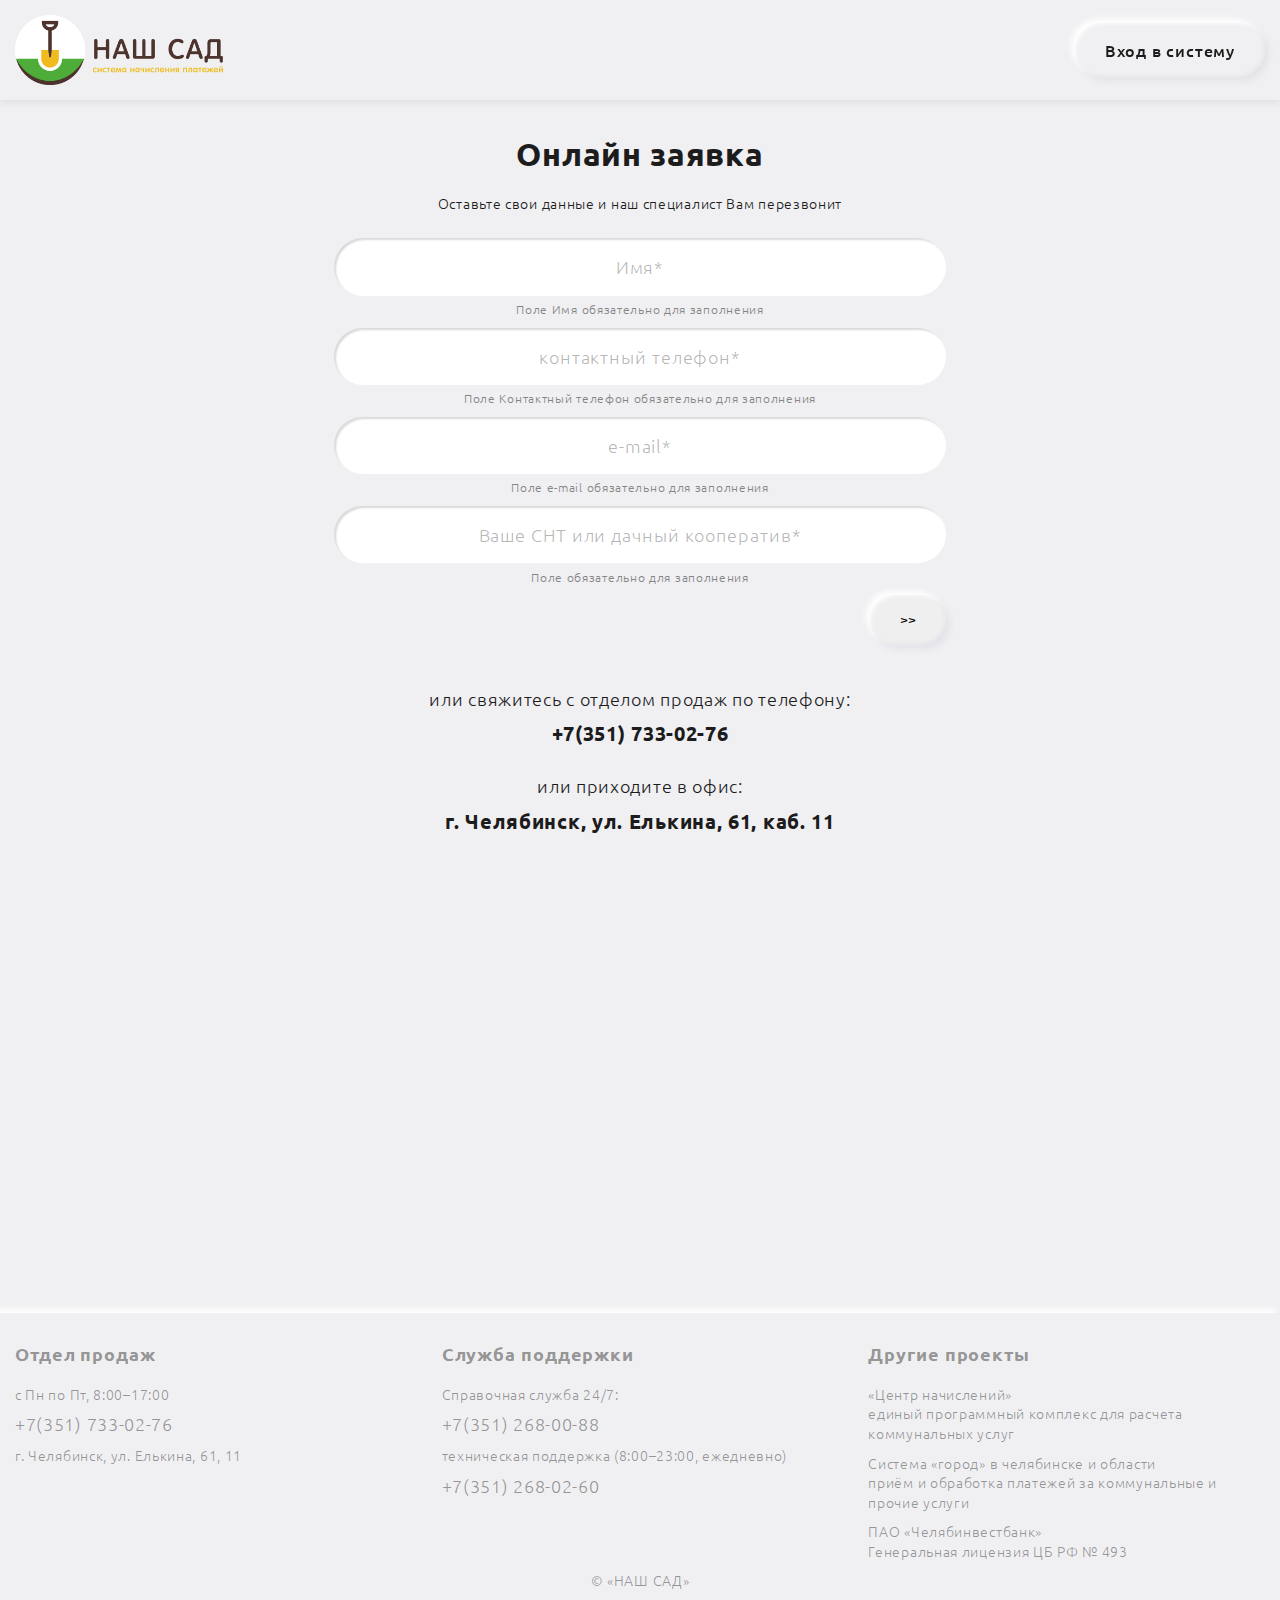
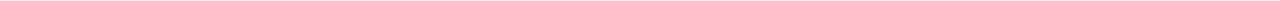
<file: request.html>
<!DOCTYPE html>
<html lang="en">
<head>
    <meta charset="UTF-8">
    <meta name="viewport" content="width=device-width, initial-scale=1.1">
    <title>Наш Сад</title>
    <link rel="icon" href="images/favicon.png" type="image/png">
    <link rel="stylesheet" href="css/style.min.css">
</head>
<body>
    <header class="header">
        <div class="container-lg">
            <div class="header__inner">
                <a class="header__logo" href="https://qshau.github.io/ChelInvest/">
                    <img class="header__logo" alt="логотип" src="images/header-logo.png">
                </a>
                <a class="header__link" href="https://garden.billing74.ru/login">Вход в систему</a>
            </div>
        </div>
    </header>
    <div class="form-wrapper">
        <form class="header__form" action="#">
            <button class="header__form-close"></button>
            <h4 class="header__form-title">Вход в систему «Наш сад»</h4>
            <div class="header__form-input--error-message">Введённый имя пользователя или пароль неверный</div>
            <div class="header__form-wrapper">
                <input class="header__form-input" type="text" placeholder="логин">
                <input class="header__form-input" type="password" placeholder="пароль">
            </div>
            <button class="header__form-submit">>></button>
        </form>
    </div>
    <div class="wrapper">
        <main class="main">
            <section class="request">
                <div class="container">
                    <h2 class="request__title title">
                        Онлайн заявка
                    </h2>
                    <p class="request__subtitle">
                        Оставьте свои данные и наш специалист Вам перезвонит
                    </p>
                    <form class="request__form" action="#">
                        <div class="request__form-wrapper">
                            <input class="request__form-item" type="text" placeholder="Имя*">
                            <span class="request__form-error">Поле Имя обязательно для заполнения</span>
                        </div>
                        <div class="request__form-wrapper">
                            <input class="request__form-item request__form-item-tel" type="tel" placeholder="контактный телефон*">
                            <span class="request__form-error">Поле Контактный телефон обязательно для заполнения</span>
                        </div>
                        <div class="request__form-wrapper">
                            <input class="request__form-item request__form-item-email" type="email" placeholder="e-mail*">
                            <span class="request__form-error">Поле e-mail обязательно для заполнения</span>
                        </div>
                        <div class="request__form-wrapper">
                            <input class="request__form-item" type="text" placeholder="Ваше СНТ или дачный кооператив*">
                            <span class="request__form-error">Поле обязательно для заполнения</span>
                        </div>
                        <button class="request__form-btn">>></button>
                    </form>
                    <p class="request__connection">
                        или свяжитесь с отделом продаж по телефону:
                    </p>
                    <a class="request__connection-link" href="tel:+73517330276">+7(351) 733-02-76</a>
                    <p class="request__connection">
                        или приходите в офис:
                    </p>
                    <p class="request__address">
                        г. Челябинск, ул. Елькина, 61, каб. 11
                    </p>
                    <div id="wrapMap">
                        <iframe class="request__map" src="https://yandex.ru/map-widget/v1/?um=constructor%3A5d914dc9902bff0dd2338f7291bfbcb7bf9cd9bac5da9d70d601b008266bc2b0&amp;source=constructor" width="100%" height="528" frameborder="0" style="pointer-events:none;"></iframe>
                    </div>
                </div>
            </section>
        </main>
        <footer class="footer">
            <div class="container-lg">
                <div class="footer__items">
                    <div class="footer__item">
                        <h4 class="footer__item-title">
                            Отдел продаж
                        </h4>
                        <ul class="footer__item-list">
                            <li class="footer__item-list__item">
                                с Пн по Пт, 8:00–17:00
                            </li>
                            <li class="footer__item-list__item">
                                <a class="footer__item-list__item-link" href="tel:+73517330276">+7(351) 733-02-76</a>
                            </li>
                            <li class="footer__item-list__item">
                                г. Челябинск, ул. Елькина, 61, 11
                            </li>
                        </ul>
                    </div>
                    <div class="footer__item">
                        <h4 class="footer__item-title">
                            Служба поддержки
                        </h4>
                        <ul class="footer__item-list">
                            <li class="footer__item-list__item">
                                Cправочная служба 24/7:
                            </li>
                            <li class="footer__item-list__item">
                                <a class="footer__item-list__item-link" href="tel:+73512680088">+7(351) 268-00-88</a>
                            </li>
                            <li class="footer__item-list__item">
                                техническая поддержка (8:00–23:00, ежедневно)
                            </li>
                            <li class="footer__item-list__item">
                                <a class="footer__item-list__item-link" href="tel:+73512680260">+7(351) 268-02-60</a>
                            </li>
                        </ul>
                    </div>
                    <div class="footer__item">
                        <h4 class="footer__item-title">
                            Другие проекты
                        </h4>
                        <ul class="footer__item-list">
                            <li class="footer__item-list__item">
                                <div class="footer__item-list__item-box">
                                    <p class="footer__item-list__item-box__text">
                                        «Центр начислений»
                                    </p>
                                    <p class="footer__item-list__item-box__text">
                                        единый программный комплекс для расчета коммунальных услуг
                                    </p>
                                </div>
                            </li>
                            <li class="footer__item-list__item">
                                <div class="footer__item-list__item-box">
                                    <p class="footer__item-list__item-box__text">
                                        Система «город» в челябинске и области
                                    </p>
                                    <p class="footer__item-list__item-box__text">
                                        приём и обработка платежей за коммунальные и прочие услуги
                                    </p>
                                </div>
                            </li>
                            <li class="footer__item-list__item">
                                <div class="footer__item-list__item-box">
                                    <p class="footer__item-list__item-box__text">
                                        ПАО «Челябинвестбанк»
                                    </p>
                                    <p class="footer__item-list__item-box__text">
                                        Генеральная лицензия ЦБ РФ № 493
                                    </p>
                                </div>
                            </li>
                        </ul>
                    </div>
                </div>
                <div class="footer__bottom">
                    © «НАШ САД»
                </div>
            </div>
        </footer>
    </div>

    <script src="js/main.min.js"></script>
</body>
</html>
</file>
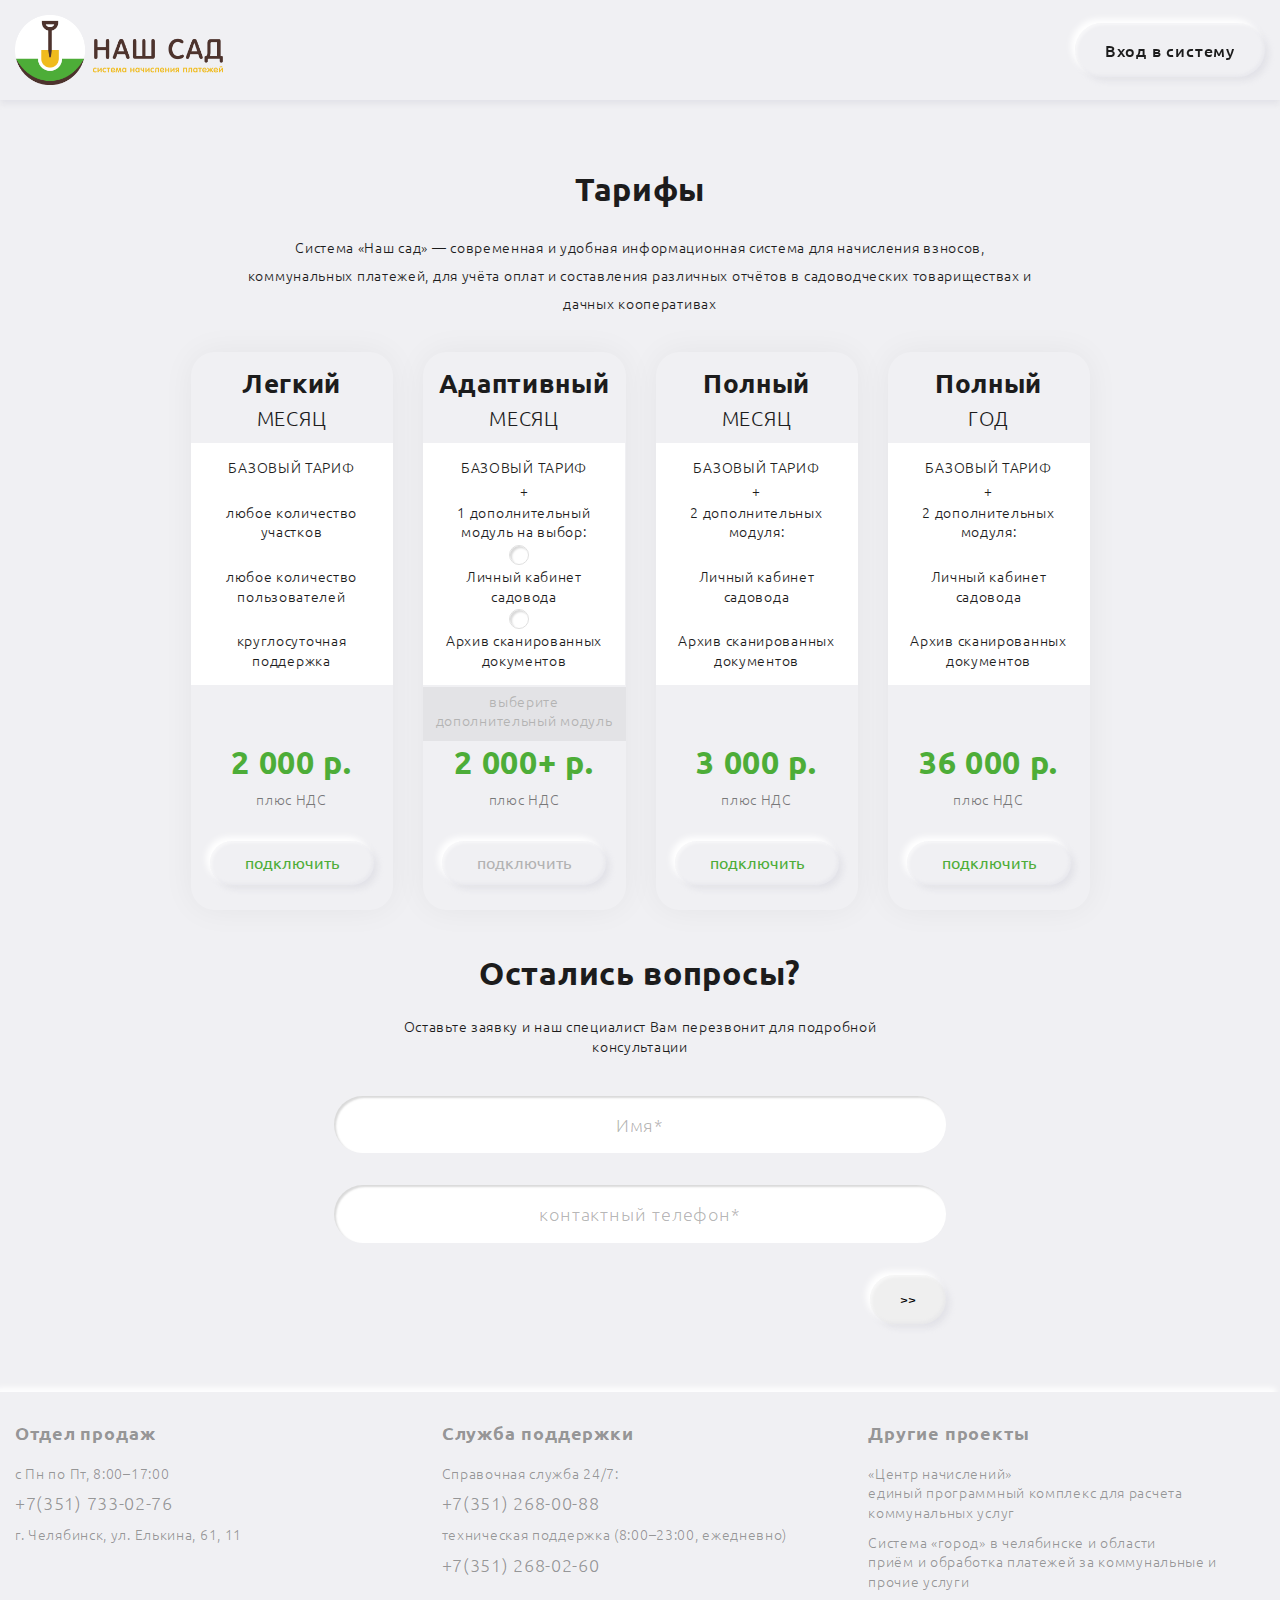
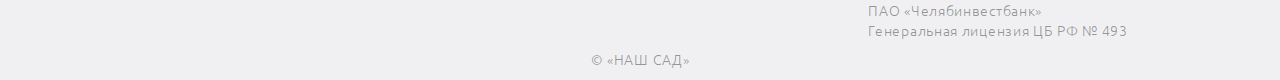
<file: tariffs.html>
<!DOCTYPE html>
<html lang="en">
<head>
    <meta charset="UTF-8">
    <meta name="viewport" content="width=device-width, initial-scale=1.1">
    <title>Наш Сад</title>
    <link rel="icon" href="images/favicon.png" type="image/png">
    <link rel="stylesheet" href="css/style.min.css">
</head>
<body>
    <header class="header">
        <div class="container-lg">
            <div class="header__inner">
                <a class="header__logo" href="https://qshau.github.io/ChelInvest/">
                    <img class="header__logo" alt="логотип" src="images/header-logo.png">
                </a>
                <a class="header__link" href="https://garden.billing74.ru/login">Вход в систему</a>
            </div>
        </div>
    </header>
    <div class="form-wrapper">
        <form class="header__form" action="#">
            <button class="header__form-close"></button>
            <h4 class="header__form-title">Вход в систему «Наш сад»</h4>
            <div class="header__form-input--error-message">Введённый имя пользователя или пароль неверный</div>
            <div class="header__form-wrapper">
                <input class="header__form-input" type="text" placeholder="логин">
                <input class="header__form-input" type="password" placeholder="пароль">
            </div>
            <button class="header__form-submit">>></button>
        </form>
    </div>
    <div class="wrapper">
        <main class="main">
            <section class="tariffs">
                <div class="container">
                    <h2 class="tariffs__title title">
                        Тарифы
                    </h2>
                    <p class="tariffs__text">
                        Система «Наш сад» — cовременная и удобная информационная система для начисления взносов, коммунальных платежей, для учёта оплат и составления различных отчётов в садоводческих товариществах и дачных кооперативах
                    </p>
                    <div class="tariffs__items">
                        <div class="tariffs__item">
                            <h3 class="tariffs__item-title title">
                                Легкий
                            </h3>
                            <span class="tariffs__item-subtitle">
                                месяц
                            </span>
                            <ul class="tariffs__item-list">
                                <li class="tariffs__item-list__item">
                                    БАЗОВЫЙ ТАРИФ
                                </li>
                                <li class="tariffs__item-list__item">
                                    любое количество  участков
                                </li>
                                <li class="tariffs__item-list__item">
                                    любое количество пользователей
                                </li>
                                <li class="tariffs__item-list__item">
                                    круглосуточная  поддержка
                                </li>
                            </ul>
                            <span class="tariffs__item-price">
                                2 000 р.
                            </span>
                            <p class="tariffs__item-footnote">
                                плюс НДС
                            </p>
                            <button class="tariffs__item-btn btn" type="button">
                                подключить
                            </button>
                        </div>
                        <div class="tariffs__item adaptive">
                            <h3 class="tariffs__item-title title ">
                                Адаптивный
                            </h3>
                            <span class="tariffs__item-subtitle">
                                месяц
                            </span>
                            <ul class="tariffs__item-list">
                                <li class="tariffs__item-list__item tariffs__item-list__item-plus">
                                    БАЗОВЫЙ ТАРИФ
                                </li>
                                <li class="tariffs__item-list__item">
                                    1 дополнительный модуль на выбор:
                                </li>
                                <li class="tariffs__item-list__item">
                                    <input id="radio-1" class="tariffs__item-list__item-radio" type="radio" name="choose" value="Личный кабинет садовода">
                                    <label for="radio-1">Личный кабинет <br> садовода</label>
                                </li>
                                <li class="tariffs__item-list__item">
                                    <input id="radio-2" class="tariffs__item-list__item-radio" type="radio" name="choose" value="Архив сканированных документов">
                                    <label for="radio-2">Архив сканированных документов</label>
                                </li>
                            </ul>
                            <div class="tariffs__item-extra">
                                выберите дополнительный модуль
                            </div>
                            <span class="tariffs__item-price">
                                2 000+ р.
                            </span>
                            <p class="tariffs__item-footnote">
                                плюс НДС
                            </p>
                            <button class="tariffs__item-btn btn" type="button" disabled>
                                подключить
                            </button>
                        </div>

                        <div class="tariffs__item">
                            <h3 class="tariffs__item-title title ">
                                Полный
                            </h3>
                            <span class="tariffs__item-subtitle">
                                месяц
                            </span>
                            <ul class="tariffs__item-list">
                                <li class="tariffs__item-list__item tariffs__item-list__item-plus">
                                    БАЗОВЫЙ ТАРИФ
                                </li>
                                <li class="tariffs__item-list__item">
                                    2 дополнительных модуля:
                                </li>
                                <li class="tariffs__item-list__item">
                                    Личный кабинет садовода
                                </li>
                                <li class="tariffs__item-list__item">
                                    Архив сканированных документов
                                </li>
                            </ul>
                            <span class="tariffs__item-price">
                                3 000 р.
                            </span>
                            <p class="tariffs__item-footnote">
                                плюс НДС
                            </p>
                            <button class="tariffs__item-btn btn" type="button">
                                подключить
                            </button>
                        </div>

                        <div class="tariffs__item">
                            <h3 class="tariffs__item-title title ">
                                Полный
                            </h3>
                            <span class="tariffs__item-subtitle">
                                год
                            </span>
                            <ul class="tariffs__item-list">
                                <li class="tariffs__item-list__item tariffs__item-list__item-plus">
                                    БАЗОВЫЙ ТАРИФ
                                </li>
                                <li class="tariffs__item-list__item">
                                    2 дополнительных модуля:
                                </li>
                                <li class="tariffs__item-list__item">
                                    Личный кабинет садовода
                                </li>
                                <li class="tariffs__item-list__item">
                                    Архив сканированных документов
                                </li>
                            </ul>
                            <span class="tariffs__item-price">
                                36 000 р.
                            </span>
                            <p class="tariffs__item-footnote">
                                плюс НДС
                            </p>
                            <button class="tariffs__item-btn btn" type="button">
                                подключить
                            </button>
                        </div>
                    </div>

                    <h2 class="tariffs__title title">
                        Остались вопросы?
                    </h2>
                    <p class="tariffs__subtitle">
                        Оставьте заявку и наш специалист Вам перезвонит для подробной консультации
                    </p>
                    <form class="tariffs__form" action="#">
                        <div class="tariffs__form-wrapper">
                            <input class="tariffs__form-item" type="text" placeholder="Имя*">
                            <span class="tariffs__message-error">*Поле обязательно для заполнения</span>
                        </div>
                        <div class="tariffs__form-wrapper">
                            <input class="tariffs__form-item tariffs__form-item-tel" type="tel" placeholder="контактный телефон*">
                            <span class="tariffs__message-error">*Поле обязательно для заполнения</span>
                        </div>
                        <button class="tariffs__form-btn" type="submit">>></button>
                    </form>
                </div>
            </section>
        </main>
        <footer class="footer">
            <div class="container-lg">
                <div class="footer__items">
                    <div class="footer__item">
                        <h4 class="footer__item-title">
                            Отдел продаж
                        </h4>
                        <ul class="footer__item-list">
                            <li class="footer__item-list__item">
                                с Пн по Пт, 8:00–17:00
                            </li>
                            <li class="footer__item-list__item">
                                <a class="footer__item-list__item-link" href="tel:+73517330276">+7(351) 733-02-76</a>
                            </li>
                            <li class="footer__item-list__item">
                                г. Челябинск, ул. Елькина, 61, 11
                            </li>
                        </ul>
                    </div>
                    <div class="footer__item">
                        <h4 class="footer__item-title">
                            Служба поддержки
                        </h4>
                        <ul class="footer__item-list">
                            <li class="footer__item-list__item">
                                Cправочная служба 24/7:
                            </li>
                            <li class="footer__item-list__item">
                                <a class="footer__item-list__item-link" href="tel:+73512680088">+7(351) 268-00-88</a>
                            </li>
                            <li class="footer__item-list__item">
                                техническая поддержка (8:00–23:00, ежедневно)
                            </li>
                            <li class="footer__item-list__item">
                                <a class="footer__item-list__item-link" href="tel:+73512680260">+7(351) 268-02-60</a>
                            </li>
                        </ul>
                    </div>
                    <div class="footer__item">
                        <h4 class="footer__item-title">
                            Другие проекты
                        </h4>
                        <ul class="footer__item-list">
                            <li class="footer__item-list__item">
                                <div class="footer__item-list__item-box">
                                    <p class="footer__item-list__item-box__text">
                                        «Центр начислений»
                                    </p>
                                    <p class="footer__item-list__item-box__text">
                                        единый программный комплекс для расчета коммунальных услуг
                                    </p>
                                </div>
                            </li>
                            <li class="footer__item-list__item">
                                <div class="footer__item-list__item-box">
                                    <p class="footer__item-list__item-box__text">
                                        Система «город» в челябинске и области
                                    </p>
                                    <p class="footer__item-list__item-box__text">
                                        приём и обработка платежей за коммунальные и прочие услуги
                                    </p>
                                </div>
                            </li>
                            <li class="footer__item-list__item">
                                <div class="footer__item-list__item-box">
                                    <p class="footer__item-list__item-box__text">
                                        ПАО «Челябинвестбанк»
                                    </p>
                                    <p class="footer__item-list__item-box__text">
                                        Генеральная лицензия ЦБ РФ № 493
                                    </p>
                                </div>
                            </li>
                        </ul>
                    </div>
                </div>
                <div class="footer__bottom">
                    © «НАШ САД»
                </div>
            </div>
        </footer>
    </div>

    <script src="js/main.min.js"></script>
</body>
</html>
</file>
<file: css/style.min.css>
@import url("https://fonts.googleapis.com/css2?family=Ubuntu:wght@300;400;500;700&display=swap");.title,.tariffs__item-price,.price__title.title,.price__span,.modules__item-box__price-num,.footer__item-title,.request__connection-link,.request__address{font-family:'Ubuntu', sans-serif;font-weight:700}.header__link,.header__form-title,.header__form-input,.tariffs__form-item,.request__form-item{font-family:'Ubuntu', sans-serif;font-weight:500}.btn{font-family:'Ubuntu', sans-serif;font-weight:400}.header__form-input::-webkit-input-placeholder, .tariffs__form-item::-webkit-input-placeholder, .request__form-item::-webkit-input-placeholder{font-family:'Ubuntu', sans-serif;font-weight:300}.header__form-input::-moz-placeholder, .tariffs__form-item::-moz-placeholder, .request__form-item::-moz-placeholder{font-family:'Ubuntu', sans-serif;font-weight:300}.header__form-input:-ms-input-placeholder, .tariffs__form-item:-ms-input-placeholder, .request__form-item:-ms-input-placeholder{font-family:'Ubuntu', sans-serif;font-weight:300}.header__form-input::-ms-input-placeholder, .tariffs__form-item::-ms-input-placeholder, .request__form-item::-ms-input-placeholder{font-family:'Ubuntu', sans-serif;font-weight:300}body,.price__title,.header__form-input::placeholder,.tariffs__item-subtitle,.tariffs__form-item::placeholder,.tariffs__form-wrapper .tariffs__message-error,.request__form-item::placeholder,.request__form-error{font-family:'Ubuntu', sans-serif;font-weight:300}.title,.tariffs__item-price{text-align:center;font-size:48px;line-height:120%}.btn,.header__link{display:inline-block;font-size:22px;color:#4DAD38;line-height:120%;background:#F0F0F3;-webkit-box-shadow:-4px -4px 6px #fff,4px 4px 6px rgba(174,174,192,0.2),inset -2px -2px 3px rgba(174,174,192,0.1),inset 2px 2px 3px rgba(255,255,255,0.5);box-shadow:-4px -4px 6px #fff,4px 4px 6px rgba(174,174,192,0.2),inset -2px -2px 3px rgba(174,174,192,0.1),inset 2px 2px 3px rgba(255,255,255,0.5);border-radius:50px;padding:16px 60px;border:none;cursor:pointer}.btn:hover,.header__link:hover{-webkit-box-shadow:5px 5px 10px #fff,-5px -5px 10px rgba(174,174,192,0.4),inset -2px -2px 3px rgba(255,255,255,0.25);box-shadow:5px 5px 10px #fff,-5px -5px 10px rgba(174,174,192,0.4),inset -2px -2px 3px rgba(255,255,255,0.25);color:rgba(0,0,0,0.6)}html{-webkit-box-sizing:border-box;box-sizing:border-box}*,*::after,*::before{-webkit-box-sizing:inherit;box-sizing:inherit}ul[class],ol[class]{padding:0}body,h1,h2,h3,h4,h5,h6,p,ul[class],ol[class],li,figure,figcaption,blockquote,dl,dd{margin:0}ul[class]{list-style:none}img{max-width:100%;display:block}input,button,textarea,select{font:inherit}a{text-decoration:none;outline:none}html,body{height:100%;min-width:970px}.wrapper{display:-webkit-box;display:-ms-flexbox;display:flex;-webkit-box-orient:vertical;-webkit-box-direction:normal;-ms-flex-direction:column;flex-direction:column;min-height:100%}.main{-webkit-box-flex:1;-ms-flex:1 0 auto;flex:1 0 auto}.footer{-webkit-box-flex:0;-ms-flex:0 0 auto;flex:0 0 auto}body{letter-spacing:0.05em;font-size:18px;line-height:140%;color:#1C1C1C;background-color:#F0F0F3;position:relative}body.show{overflow-y:hidden}.container-lg{max-width:2400px;min-width:970px;padding:0 15px;margin:0 auto}.container{max-width:1590px;min-width:970px;padding:0 15px;margin:0 auto}.price__title{font-size:36px;line-height:140%;text-transform:uppercase;letter-spacing:0.04em;margin-bottom:24px}.header{padding:24px 0;margin-bottom:24px;background-color:#F0F0F3;-webkit-box-shadow:0px 4px 6px rgba(174,174,192,0.2);box-shadow:0px 4px 6px rgba(174,174,192,0.2);position:fixed;left:0;right:0;z-index:2}.header__inner{display:-webkit-box;display:-ms-flexbox;display:flex;-webkit-box-pack:justify;-ms-flex-pack:justify;justify-content:space-between;-webkit-box-align:center;-ms-flex-align:center;align-items:center}.header__link{color:#1C1C1C;padding:16px 30px;font-size:18px;line-height:140%;letter-spacing:0.05em}.header__form{display:-webkit-box;display:-ms-flexbox;display:flex;-webkit-box-orient:vertical;-webkit-box-direction:normal;-ms-flex-direction:column;flex-direction:column;background-color:#F0F0F3;-webkit-box-shadow:0px 4px 6px rgba(174,174,192,0.2);box-shadow:0px 4px 6px rgba(174,174,192,0.2);padding:15px;border-radius:8px;-webkit-transform:translateY(-400%);-ms-transform:translateY(-400%);transform:translateY(-400%);right:50%;top:50%;position:absolute;z-index:10;-webkit-transition:-webkit-transform .6s;transition:-webkit-transform .6s;-o-transition:transform .6s;transition:transform .6s;transition:transform .6s, -webkit-transform .6s}.header__form-close{width:25px;height:25px;background-color:transparent;border:none;cursor:pointer;padding:0;margin-bottom:25px;position:relative}.header__form-close::before,.header__form-close::after{content:'';width:100%;height:3px;background-color:#9d9d9d;left:0;top:50%;position:absolute}.header__form-close::after{-webkit-transform:rotate(-45deg);-ms-transform:rotate(-45deg);transform:rotate(-45deg)}.header__form-close::before{-webkit-transform:rotate(45deg);-ms-transform:rotate(45deg);transform:rotate(45deg)}.header__form-title{font-size:30px;line-height:140%;letter-spacing:0.05em;text-align:center;margin-bottom:10px}.header__form-wrapper{display:-webkit-box;display:-ms-flexbox;display:flex;margin-bottom:25px}.header__form-input{color:#1C1C1C;font-size:20px;text-align:center;width:290px;height:58px;line-height:58px;margin-right:25px;background:#FFFFFF;-webkit-box-shadow:inset 2px 2px 2px rgba(0,0,0,0.15);box-shadow:inset 2px 2px 2px rgba(0,0,0,0.15);border-radius:50px;border:none;outline:none}.header__form-input:last-child{margin-right:0}.header__form-input::-webkit-input-placeholder{font-size:18px;color:rgba(0,0,0,0.4)}.header__form-input::-moz-placeholder{font-size:18px;color:rgba(0,0,0,0.4)}.header__form-input:-ms-input-placeholder{font-size:18px;color:rgba(0,0,0,0.4)}.header__form-input::-ms-input-placeholder{font-size:18px;color:rgba(0,0,0,0.4)}.header__form-input::placeholder{font-size:18px;color:rgba(0,0,0,0.4)}.header__form-input--error-message{display:none;text-align:center;color:rgba(0,0,0,0.4);margin-bottom:20px}.header__form-submit{display:inline-block;-webkit-box-shadow:-4px -4px 6px #fff,4px 4px 6px rgba(174,174,192,0.2),inset -2px -2px 3px rgba(174,174,192,0.1),inset 2px 2px 3px rgba(255,255,255,0.5);box-shadow:-4px -4px 6px #fff,4px 4px 6px rgba(174,174,192,0.2),inset -2px -2px 3px rgba(174,174,192,0.1),inset 2px 2px 3px rgba(255,255,255,0.5);border-radius:50px;padding:15px 30px;border:none;-ms-flex-item-align:end;align-self:flex-end;cursor:pointer}.header__form-submit:hover{-webkit-box-shadow:5px 5px 10px #fff,-5px -5px 10px rgba(174,174,192,0.4),inset -2px -2px 3px rgba(255,255,255,0.25);box-shadow:5px 5px 10px #fff,-5px -5px 10px rgba(174,174,192,0.4),inset -2px -2px 3px rgba(255,255,255,0.25);color:rgba(0,0,0,0.6)}.form-wrapper{display:none;top:0;left:0;right:0;bottom:0;background-color:rgba(28,28,28,0.8);z-index:9;position:fixed}.show .form-wrapper{display:block}.show .header__form{-webkit-transform:translate(50%, -50%);-ms-transform:translate(50%, -50%);transform:translate(50%, -50%)}.about{padding-top:210px;margin-bottom:48px}.about__title{margin-bottom:35px}.about__text{font-size:22px;line-height:32px;max-width:855px;text-align:center;margin:0 auto}.price{margin-bottom:95px}.price__title{margin-bottom:25px}.price__title.title{font-size:48px;letter-spacing:0.01em;text-transform:none}.price__text{font-size:24px;text-align:center;margin:0 auto;margin-bottom:35px}.price__span{color:#4DAD38}.price__wrapper{display:-webkit-box;display:-ms-flexbox;display:flex;-webkit-box-pack:justify;-ms-flex-pack:justify;justify-content:space-between;-webkit-box-align:start;-ms-flex-align:start;align-items:flex-start;margin-bottom:65px}.price__wrapper-inner{display:-webkit-box;display:-ms-flexbox;display:flex;-webkit-box-orient:vertical;-webkit-box-direction:normal;-ms-flex-direction:column;flex-direction:column;-webkit-box-align:baseline;-ms-flex-align:baseline;align-items:baseline;width:50%}.price .learn{width:80%}.price .price__wrapper-inner__list{margin-bottom:32px}.price .price__wrapper-inner__list-item{padding-left:13px;margin-bottom:10px;position:relative}.price .price__wrapper-inner__list-item::before{content:'';width:8px;height:8px;background-color:#4DAD38;border-radius:50%;left:0;top:8px;position:absolute}.price__wrapper-box{margin-left:35px;-webkit-box-shadow:-8px -8px 9px #fff,8px 8px 9px rgba(174,174,192,0.2),inset -2px -2px 3px rgba(174,174,192,0.1),inset 2px 2px 3px rgba(255,255,255,0.5);box-shadow:-8px -8px 9px #fff,8px 8px 9px rgba(174,174,192,0.2),inset -2px -2px 3px rgba(174,174,192,0.1),inset 2px 2px 3px rgba(255,255,255,0.5);border-radius:25px;padding:25px;width:50%}.price__wrapper-box__video{width:100%;border-radius:8px}.price__wrapper-box__img{border-radius:8px}.price__wrapper-box-2{margin-right:35px;margin-left:0}.price__wrapper-inner__text{margin-bottom:32px}.price .btn-right{-ms-flex-item-align:end;align-self:flex-end}.price__box{display:-webkit-box;display:-ms-flexbox;display:flex;-webkit-box-pack:center;-ms-flex-pack:center;justify-content:center}.price__link{font-weight:700;font-size:24px;text-transform:uppercase;line-height:120%}.modules{padding:38px 0 31px;background:-o-linear-gradient(166.02deg, rgba(174,174,192,0.1) 0%, rgba(255,255,255,0) 59.95%),-o-linear-gradient(346.02deg, rgba(255,255,255,0.8) 0%, rgba(255,255,255,0) 59.97%),#F0F0F3;background:linear-gradient(283.98deg, rgba(174,174,192,0.1) 0%, rgba(255,255,255,0) 59.95%),linear-gradient(103.98deg, rgba(255,255,255,0.8) 0%, rgba(255,255,255,0) 59.97%),#F0F0F3;-webkit-box-shadow:-4px -4px 6px #fff,4px 4px 6px rgba(174,174,192,0.2);box-shadow:-4px -4px 6px #fff,4px 4px 6px rgba(174,174,192,0.2);margin-bottom:32px}.modules__title{margin-bottom:30px}.modules__wrapper{display:-webkit-box;display:-ms-flexbox;display:flex}.modules__item{margin-right:57px}.modules__item:last-child{margin-right:0}.modules__item-title{max-width:520px}.modules__item-wrapper{display:-webkit-box;display:-ms-flexbox;display:flex}.modules__item-text{max-width:310px;margin-right:26px}.modules__item-box__wrapper{display:-webkit-box;display:-ms-flexbox;display:flex;-webkit-box-pack:center;-ms-flex-pack:center;justify-content:center;overflow:hidden;padding:14px;-webkit-box-shadow:-8px -8px 9px #fff,8px 8px 9px rgba(174,174,192,0.2),inset -2px -2px 3px rgba(174,174,192,0.1),inset 2px 2px 3px rgba(255,255,255,0.5);box-shadow:-8px -8px 9px #fff,8px 8px 9px rgba(174,174,192,0.2),inset -2px -2px 3px rgba(174,174,192,0.1),inset 2px 2px 3px rgba(255,255,255,0.5);border-radius:25px;margin-bottom:48px;width:418px}.modules__item-box__wrapper-img{border-radius:10px;-o-object-fit:cover;object-fit:cover}.modules__item-box__price{display:-webkit-box;display:-ms-flexbox;display:flex;-webkit-box-pack:justify;-ms-flex-pack:justify;justify-content:space-between;-webkit-box-align:center;-ms-flex-align:center;align-items:center;margin-bottom:32px}.modules__item-box__price-link{margin-right:30px;padding:16px 30px}.modules__item-box__price-num{color:#4DAD38;font-size:48px;line-height:120%}.modules__item-box__footnote{color:rgba(0,0,0,0.4);text-align:right}.footer{padding:30px 0 10px;-webkit-box-shadow:-4px -4px 6px #FFFFFF;box-shadow:-4px -4px 6px #FFFFFF}.footer__items{display:-webkit-box;display:-ms-flexbox;display:flex;-webkit-box-pack:justify;-ms-flex-pack:justify;justify-content:space-between}.footer__item{width:33.33%;margin-right:30px}.footer__item:last-child{margin-right:0}.footer__item-title{font-size:24px;color:rgba(0,0,0,0.4);line-height:120%;letter-spacing:0.05em;margin-bottom:32px}.footer__item-list__item{color:rgba(0,0,0,0.4);margin-bottom:16px}.footer__item-list__item-link{font-size:22px;color:inherit}.footer__bottom{color:rgba(0,0,0,0.4);text-align:center}.tariffs{padding-top:210px;padding-bottom:68px}.tariffs__title{margin-bottom:25px}.tariffs__text{font-size:22px;max-width:865px;line-height:32px;margin:0 auto;text-align:center;margin-bottom:64px}.tariffs__items{display:-webkit-box;display:-ms-flexbox;display:flex;-webkit-box-pack:center;-ms-flex-pack:center;justify-content:center;margin-bottom:44px}.tariffs__item{display:-webkit-box;display:-ms-flexbox;display:flex;-webkit-box-orient:vertical;-webkit-box-direction:normal;-ms-flex-direction:column;flex-direction:column;-webkit-box-align:center;-ms-flex-align:center;align-items:center;-webkit-box-shadow:0px 0px 32px rgba(0,0,0,0.05);box-shadow:0px 0px 32px rgba(0,0,0,0.05);border-radius:24px;margin-right:64px;padding:29px 16px 48px;max-width:341px;position:relative}.tariffs__item:not(:first-child) .tariffs__item-list__item:first-child{position:relative}.tariffs__item:not(:first-child) .tariffs__item-list__item:first-child::after{content:'+';bottom:-30px;left:50%;-webkit-transform:translateX(-50%);-ms-transform:translateX(-50%);transform:translateX(-50%);position:absolute}.tariffs__item:last-child{margin-right:0}.tariffs__item-title{font-size:48px;margin-bottom:15px}.tariffs__item-subtitle{display:block;font-size:36px;text-align:center;margin-bottom:28px;text-transform:uppercase}.tariffs__item .tariffs__item-list{background-color:#FFF;text-align:center;padding:32px 32px 22px;margin:0 -16px 88px}.tariffs__item-list__item{font-size:22px;margin-bottom:35px;position:relative}.tariffs__item-list__item:last-child{margin-bottom:0}.tariffs__item-list__item-radio{margin:0;width:30px;height:30px;top:-30px;left:50%;-webkit-transform:translateX(-50%);-ms-transform:translateX(-50%);transform:translateX(-50%);position:absolute;-webkit-appearance:none;-moz-appearance:none;appearance:none;cursor:pointer}.tariffs__item-list__item-radio::before{content:'';width:30px;height:30px;border:1px solid #E0E0E0;-webkit-box-shadow:inset 2px 2px 2px rgba(0,0,0,0.15);box-shadow:inset 2px 2px 2px rgba(0,0,0,0.15);border-radius:50%;left:0;right:0;top:0;bottom:0;position:absolute}.tariffs__item-list__item-radio:checked::after{content:'';width:15px;height:15px;background-color:#5B934C;border-radius:50%;left:50%;top:50%;-webkit-transform:translate(-50%, -50%);-ms-transform:translate(-50%, -50%);transform:translate(-50%, -50%);position:absolute}.tariffs__item-extra{text-align:center;font-size:22px;color:#B3B3B3;left:0;right:0;bottom:252px;height:64px;padding:5px 15px;background:rgba(0,0,0,0.05);position:absolute}.tariffs__item-price{display:block;color:#4DAD38;margin-bottom:8px}.tariffs__item-footnote{letter-spacing:0.05em;color:rgba(0,0,0,0.5);text-align:center;margin-bottom:32px}.tariffs__item-btn:disabled{-webkit-box-shadow:-4px -4px 6px #fff,4px 4px 6px rgba(174,174,192,0.2),inset -2px -2px 3px rgba(174,174,192,0.1),inset 2px 2px 3px rgba(255,255,255,0.5);box-shadow:-4px -4px 6px #fff,4px 4px 6px rgba(174,174,192,0.2),inset -2px -2px 3px rgba(174,174,192,0.1),inset 2px 2px 3px rgba(255,255,255,0.5);color:#B2B2B2;cursor:unset}.tariffs__subtitle{max-width:500px;text-align:center;margin:0 auto 64px}.tariffs__form{display:-webkit-box;display:-ms-flexbox;display:flex;-webkit-box-align:center;-ms-flex-align:center;align-items:center;-webkit-box-orient:vertical;-webkit-box-direction:normal;-ms-flex-direction:column;flex-direction:column;margin:0 auto;max-width:612px;position:relative}.tariffs__form-item{display:inline-block;width:100%;margin-bottom:32px;padding:16px;font-size:18px;line-height:140%;letter-spacing:0.05em;background:#FFFFFF;-webkit-box-shadow:inset 2px 2px 2px rgba(0,0,0,0.15);box-shadow:inset 2px 2px 2px rgba(0,0,0,0.15);border-radius:50px;border:none;text-align:center;outline:none}.tariffs__form-item::-webkit-input-placeholder{color:rgba(0,0,0,0.3)}.tariffs__form-item::-moz-placeholder{color:rgba(0,0,0,0.3)}.tariffs__form-item:-ms-input-placeholder{color:rgba(0,0,0,0.3)}.tariffs__form-item::-ms-input-placeholder{color:rgba(0,0,0,0.3)}.tariffs__form-item::placeholder{color:rgba(0,0,0,0.3)}.tariffs__form-btn{display:inline-block;-webkit-box-shadow:-4px -4px 6px #fff,4px 4px 6px rgba(174,174,192,0.2),inset -2px -2px 3px rgba(174,174,192,0.1),inset 2px 2px 3px rgba(255,255,255,0.5);box-shadow:-4px -4px 6px #fff,4px 4px 6px rgba(174,174,192,0.2),inset -2px -2px 3px rgba(174,174,192,0.1),inset 2px 2px 3px rgba(255,255,255,0.5);border-radius:50px;padding:15px 30px;border:none;-ms-flex-item-align:end;align-self:flex-end;cursor:pointer}.tariffs__form-btn:hover{-webkit-box-shadow:5px 5px 10px #fff,-5px -5px 10px rgba(174,174,192,0.4),inset -2px -2px 3px rgba(255,255,255,0.25);box-shadow:5px 5px 10px #fff,-5px -5px 10px rgba(174,174,192,0.4),inset -2px -2px 3px rgba(255,255,255,0.25);color:rgba(0,0,0,0.6)}.tariffs__form-wrapper{width:100%;position:relative}.tariffs__form-wrapper .tariffs__message-error{display:none;font-size:12px;text-align:right;color:#848484;width:100%;bottom:13px;right:20px;position:absolute}.request{padding:210px 0 62px}.request__title{margin-bottom:40px}.request__subtitle{text-align:center;font-size:22px;margin-bottom:32px}.request__form{display:-webkit-box;display:-ms-flexbox;display:flex;-webkit-box-align:center;-ms-flex-align:center;align-items:center;-webkit-box-orient:vertical;-webkit-box-direction:normal;-ms-flex-direction:column;flex-direction:column;margin:0 auto 64px;max-width:612px}.request__form-item{display:inline-block;width:100%;margin-bottom:32px;padding:16px;font-size:18px;line-height:140%;letter-spacing:0.05em;background:#FFFFFF;-webkit-box-shadow:inset 2px 2px 2px rgba(0,0,0,0.15);box-shadow:inset 2px 2px 2px rgba(0,0,0,0.15);border-radius:50px;border:none;text-align:center;outline:none}.request__form-item::-webkit-input-placeholder{color:rgba(0,0,0,0.3)}.request__form-item::-moz-placeholder{color:rgba(0,0,0,0.3)}.request__form-item:-ms-input-placeholder{color:rgba(0,0,0,0.3)}.request__form-item::-ms-input-placeholder{color:rgba(0,0,0,0.3)}.request__form-item::placeholder{color:rgba(0,0,0,0.3)}.request__form-btn{display:inline-block;-webkit-box-shadow:-4px -4px 6px #fff,4px 4px 6px rgba(174,174,192,0.2),inset -2px -2px 3px rgba(174,174,192,0.1),inset 2px 2px 3px rgba(255,255,255,0.5);box-shadow:-4px -4px 6px #fff,4px 4px 6px rgba(174,174,192,0.2),inset -2px -2px 3px rgba(174,174,192,0.1),inset 2px 2px 3px rgba(255,255,255,0.5);border-radius:50px;padding:15px 30px;border:none;-ms-flex-item-align:end;align-self:flex-end;cursor:pointer}.request__form-btn:hover{-webkit-box-shadow:5px 5px 10px #fff,-5px -5px 10px rgba(174,174,192,0.4),inset -2px -2px 3px rgba(255,255,255,0.25);box-shadow:5px 5px 10px #fff,-5px -5px 10px rgba(174,174,192,0.4),inset -2px -2px 3px rgba(255,255,255,0.25);color:rgba(0,0,0,0.6)}.request__form-wrapper{width:100%;position:relative}.request__form-error{font-size:12px;text-align:center;color:#848484;width:100%;bottom:8px;right:0;position:absolute}.request__connection{font-size:22px;margin-bottom:16px;text-align:center}.request__connection-link{display:block;font-size:26px;color:#1C1C1C;text-align:center;margin-bottom:32px}.request__address{display:block;font-size:26px;color:#1C1C1C;text-align:center;margin-bottom:32px}.request__map{display:block;margin:0 auto}.request #wrapMap{position:relative;cursor:help;overflow:hidden;-o-border-image:initial;border-image:initial}.request .mapTitle{position:absolute;z-index:1000;-webkit-box-shadow:rgba(0,0,0,0.25) 0px 0px 5px;box-shadow:rgba(0,0,0,0.25) 0px 0px 5px;display:none;padding:5px 20px;border-radius:5px;background:#fff;border:1px solid #ccc;-o-border-image:initial;border-image:initial}@media (max-width: 1600px){.request__map{width:100%}}@media (max-width: 1500px){.modules__item-box__price-num{font-size:30px}.tariffs__item{padding:0;max-width:310px;margin-right:30px}.tariffs__item-title{padding:29px 16px 0}.tariffs__item .tariffs__item-list{margin:0 0 88px}.tariffs__item-extra{bottom:203px}}@media (max-width: 1400px){body{font-size:15px}.btn{font-size:20px}.header{padding:15px 0}.header__logo{width:328px}.title,.price__title.title{font-size:36px;width:100%}.about{padding-top:165px}.about__text{font-size:18px;line-height:28px}.price__title{width:80%;font-size:26px}.price__text{font-size:20px}.price__wrapper{margin-bottom:50px}.price__wrapper-box-2{width:50%}.price__link{font-size:22px}.modules__item{margin-right:27px}.modules__item-title{font-size:24px;width:100%}.modules__item-text{font-size:14px}.modules__item-box__wrapper{width:300px;height:200px}.modules__item-box__price-num{white-space:nowrap}.modules__item-box__footnote{font-size:14px}.tariffs{padding-top:170px}.tariffs__item{margin-right:20px}.tariffs__text{font-size:18px;line-height:28px}.tariffs__item-subtitle{font-size:28px}.tariffs__item-list__item{width:220px;font-size:18px}.tariffs__item-extra{font-size:18px;bottom:232px}.tariffs__item-btn{margin-bottom:48px}.tariffs__item-price{font-size:36px}.request{padding:170px 0 62px}.request__subtitle{font-size:18px;line-height:28px}.request__connection{font-size:20px}.request__connection-link{font-size:22px}.request__address{font-size:22px}.request__map{height:458px}.footer__item-title{font-size:20px;margin-bottom:20px}.footer__item-list__item{margin-bottom:10px}.footer__item-list__item-link{font-size:18px}}@media (max-width: 1280px){body{font-size:14px}.btn{font-size:18px}.header__link{font-size:16px}.header__logo{width:208px}.about__title{margin-bottom:25px}.about__text{font-size:16px;line-height:26px}.title,.price__title.title{font-size:32px}.price{margin-bottom:75px}.price__text{font-size:16px}.price__title{width:90%;font-size:20px;margin-bottom:20px}.price .learn{width:400px}.price__wrapper-box__img{max-width:90%;margin:0 auto}.modules__item-wrapper{-webkit-box-orient:vertical;-webkit-box-direction:normal;-ms-flex-direction:column;flex-direction:column}.modules__item-title{max-width:none;width:100%;font-size:20px}.modules__item-text{max-width:none;margin-bottom:30px;margin-right:0;font-size:15px}.modules__item-box__wrapper{max-width:420px;margin:0 auto 30px}.modules__item-box__price{display:block;text-align:center}.modules__item-box__price-num{font-size:26px}.modules__item-box__footnote{width:300px;margin:0 auto;text-align:center}.tariffs__text{max-width:785px;font-size:14px;margin-bottom:35px}.tariffs__item{margin-right:30px}.tariffs__item-list__item{width:180px}.tariffs__item-title{font-size:26px;margin-bottom:10px;padding:15px 16px 0}.tariffs__item-subtitle{font-size:20px;margin-bottom:15px}.tariffs__item-list__item{margin-bottom:25px}.tariffs__item:not(:first-child) .tariffs__item-list__item:first-child::after{bottom:-24px}.tariffs__item-list__item-radio:checked::after{width:10px;height:10px;-webkit-transform:translate(-95%, -20%);-ms-transform:translate(-95%, -20%);transform:translate(-95%, -20%)}.tariffs__item-list__item-radio::before{top:8px;width:20px;height:20px}.tariffs__item-extra{font-size:14px;bottom:169px;height:54px;padding:5px 10px}.tariffs__item-price{font-size:32px}.tariffs__item .tariffs__item-list{margin:0 0 58px;padding:15px 11px 15px}.tariffs .tariffs__item-list__item{font-size:14px}.tariffs__item-btn{font-size:16px;padding:12px 35px;margin-bottom:25px}.tariffs__subtitle{margin:0 auto 40px}.request{padding:135px 0 62px}.request__title{margin-bottom:20px}.request__subtitle{font-size:14px;line-height:20px;margin-bottom:25px}.request__form{margin:0 auto 44px}.request__connection{font-size:18px}.request__connection-link{font-size:20px}.request__address{font-size:20px}.request__map{height:388px}.footer__item-title{font-size:18px}}@media (max-width: 1100px){.modules__item-text{font-size:14px}}@media (max-width: 1024px){.modules__item{min-width:468px}}
</file>
